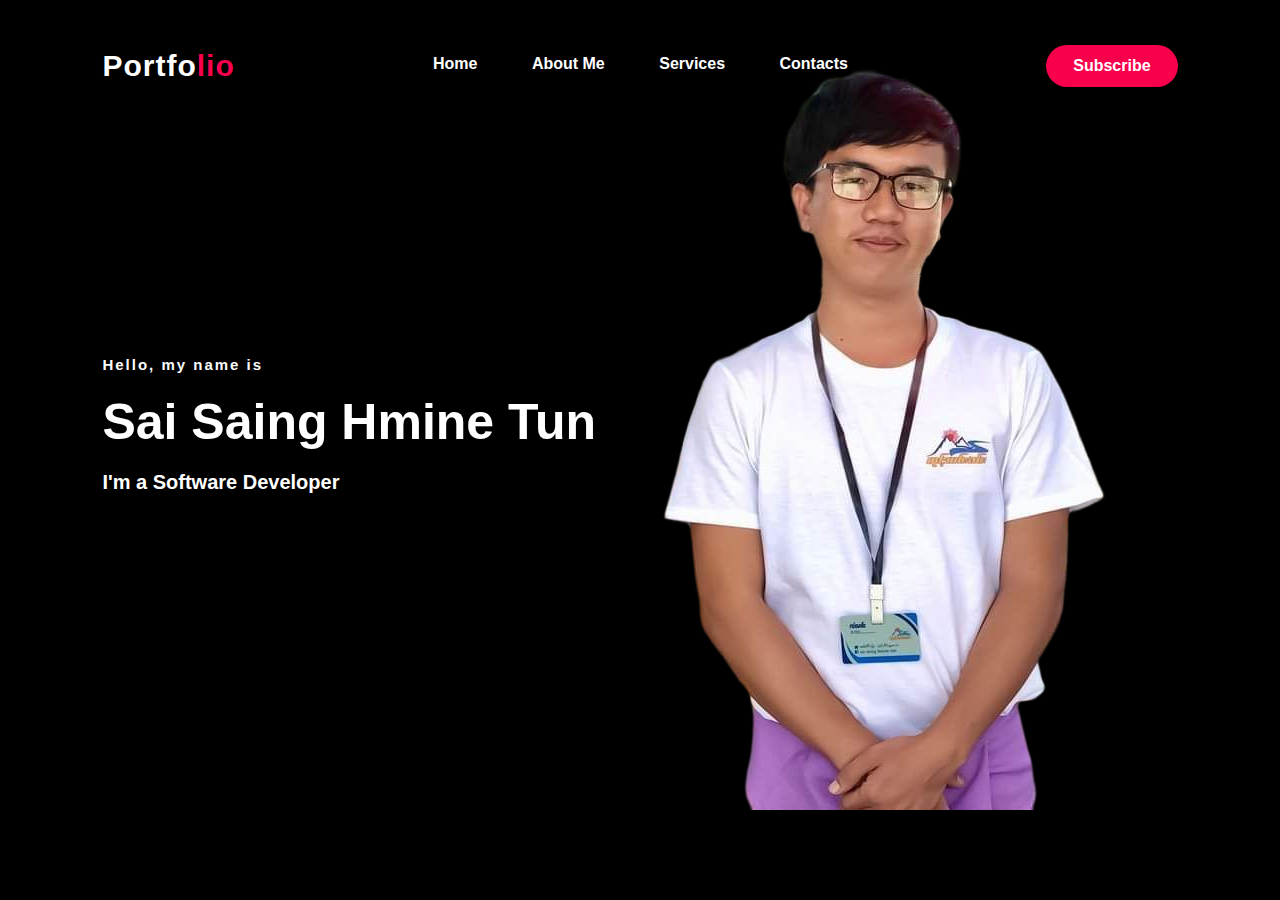
<file: index.html>
<!DOCTYPE html>
<html lang="en">
    <head>
        <link href="https://cdn.jsdelivr.net/npm/bootstrap@5.0.2/dist/css/bootstrap.min.css" rel="stylesheet" integrity="sha384-EVSTQN3/azprG1Anm3QDgpJLIm9Nao0Yz1ztcQTwFspd3yD65VohhpuuCOmLASjC" crossorigin="anonymous">
        <script src="https://cdn.jsdelivr.net/npm/bootstrap@5.0.2/dist/js/bootstrap.bundle.min.js" integrity="sha384-MrcW6ZMFYlzcLA8Nl+NtUVF0sA7MsXsP1UyJoMp4YLEuNSfAP+JcXn/tWtIaxVXM" crossorigin="anonymous"></script>
        <link href="styles.css" rel="stylesheet">
        <link rel="stylesheet" href="https://cdnjs.cloudflare.com/ajax/libs/font-awesome/6.2.0/css/all.min.css" integrity="sha512-xh6O/CkQoPOWDdYTDqeRdPCVd1SpvCA9XXcUnZS2FmJNp1coAFzvtCN9BmamE+4aHK8yyUHUSCcJHgXloTyT2A==" crossorigin="anonymous" referrerpolicy="no-referrer" />        <script src="main.js"></script>
        <title>Sai Saing Hmine Tun</title>
    </head>
    <body>
        <!-- Hero Section Start -->
        <div class="hero">
            <nav>
                <h2 class="logo">Portfo<span>lio</span></h2>
                <ul class="menu">
                    <li id="home-page" onclick="change_page(event)">Home</li>
                    <li id="about-page" onclick="change_page(event)">About me</li>
                    <li id="service-page" onclick="change_page(event)">Services</li>
                    <li id="contact-page" onclick="change_page(event)">Contacts</li>
                </ul>
                <a href="#" class="btn-hire">Subscribe</a>
            </nav>
        </div>
        <!-- Intro to myself -->
        <div class="content">
            <h3 id="intro1">Hello, my name is</h3>
            <h2 id="name">Sai Saing Hmine Tun</h2>
            <h3 id="intro2">I'm a Software Developer</h3>
        </div>
    </body>
</html>
</file>
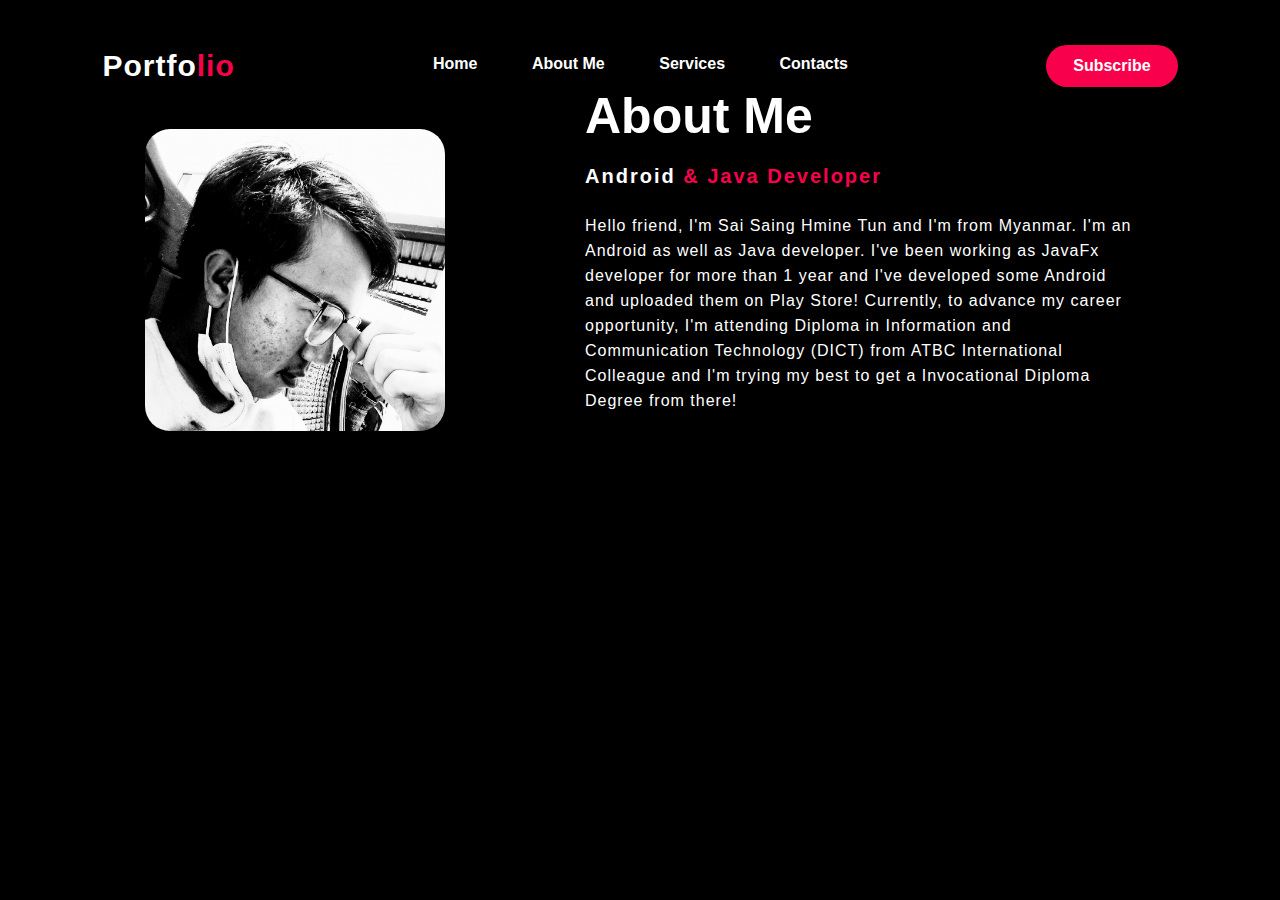
<file: about.html>
<!DOCTYPE html>

<html lang="en">
    <head>
        <link href="https://cdn.jsdelivr.net/npm/bootstrap@5.0.2/dist/css/bootstrap.min.css" rel="stylesheet" integrity="sha384-EVSTQN3/azprG1Anm3QDgpJLIm9Nao0Yz1ztcQTwFspd3yD65VohhpuuCOmLASjC" crossorigin="anonymous">
        <script src="https://cdn.jsdelivr.net/npm/bootstrap@5.0.2/dist/js/bootstrap.bundle.min.js" integrity="sha384-MrcW6ZMFYlzcLA8Nl+NtUVF0sA7MsXsP1UyJoMp4YLEuNSfAP+JcXn/tWtIaxVXM" crossorigin="anonymous"></script>
        <link href="styles.css" rel="stylesheet">
        <link rel="stylesheet" href="https://cdnjs.cloudflare.com/ajax/libs/font-awesome/6.2.0/css/all.min.css" integrity="sha512-xh6O/CkQoPOWDdYTDqeRdPCVd1SpvCA9XXcUnZS2FmJNp1coAFzvtCN9BmamE+4aHK8yyUHUSCcJHgXloTyT2A==" crossorigin="anonymous" referrerpolicy="no-referrer" />
        <script src="main.js"></script>
        <title>Sai Saing Hmine Tun</title>
    </head>
    <body>

        <!----- Hero Section Start ------>
        <section class="about">
            <nav>
                <h2 class="logo">Portfo<span>lio</span></h2>
                <ul class="menu">
                    <li id="home-page" onclick="change_page(event)">Home</li>
                    <li id="about-page" onclick="change_page(event)">About me</li>
                    <li id="service-page" onclick="change_page(event)">Services</li>
                    <li id="contact-page" onclick="change_page(event)">Contacts</li>
                </ul>
                <a href="#" class="btn-hire">Subscribe</a>
            </nav>
            <div class="main">
                <img src="images/dict-saisainghminetun.jpg">
                <div class="about-text">
                    <h2>About Me</h2>
                    <h5>Android <span>& Java developer</span></h5>
                    <p>
                        Hello friend, I'm Sai Saing Hmine Tun and I'm from Myanmar.
                        I'm an Android as well as Java developer. I've been working as JavaFx developer for more than 1 year and I've developed some Android and uploaded them on Play Store!
                        Currently, to advance my career opportunity, I'm attending Diploma in Information and Communication Technology (DICT) from ATBC International Colleague and I'm trying my best to get a Invocational Diploma Degree from there!
                    </p>
                </div>
            </div>
        </section>
    </body>
</html>
</file>
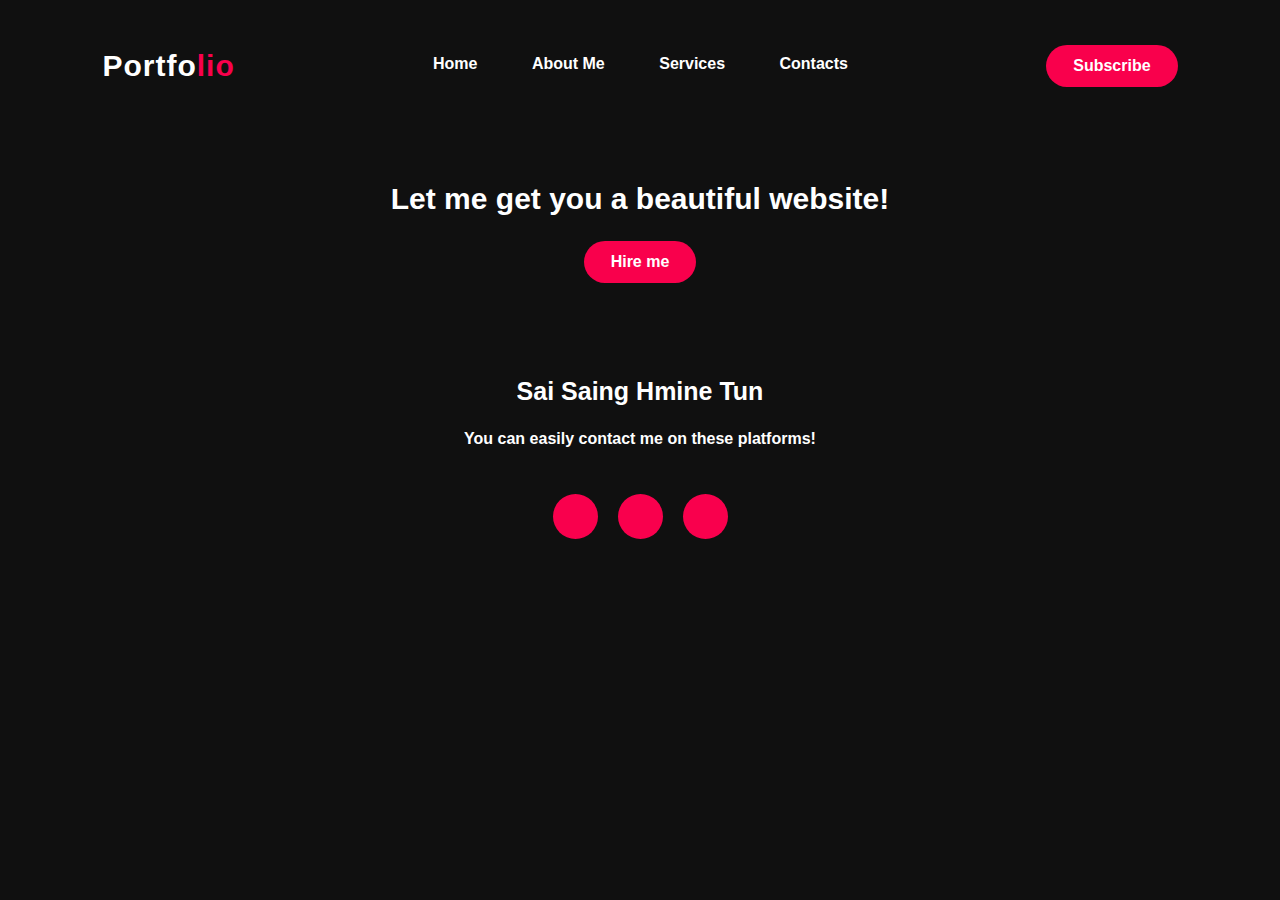
<file: contact.html>
<!DOCTYPE html>

<html lang="en">
    <head>
        <link href="https://cdn.jsdelivr.net/npm/bootstrap@5.0.2/dist/css/bootstrap.min.css" rel="stylesheet" integrity="sha384-EVSTQN3/azprG1Anm3QDgpJLIm9Nao0Yz1ztcQTwFspd3yD65VohhpuuCOmLASjC" crossorigin="anonymous">
        <script src="https://cdn.jsdelivr.net/npm/bootstrap@5.0.2/dist/js/bootstrap.bundle.min.js" integrity="sha384-MrcW6ZMFYlzcLA8Nl+NtUVF0sA7MsXsP1UyJoMp4YLEuNSfAP+JcXn/tWtIaxVXM" crossorigin="anonymous"></script>
        <link href="styles.css" rel="stylesheet">
        <link rel="stylesheet" href="https://cdnjs.cloudflare.com/ajax/libs/font-awesome/6.2.0/css/all.min.css" integrity="sha512-xh6O/CkQoPOWDdYTDqeRdPCVd1SpvCA9XXcUnZS2FmJNp1coAFzvtCN9BmamE+4aHK8yyUHUSCcJHgXloTyT2A==" crossorigin="anonymous" referrerpolicy="no-referrer" />
        <script src="main.js"></script>
        <title>Sai Saing Hmine Tun</title>
    </head>
    <body>
        <div class="nav-bar">
            <nav>
                <h2 class="logo">Portfo<span>lio</span></h2>
                <ul class="menu">
                    <li id="home-page" onclick="change_page(event)">Home</li>
                    <li id="about-page" onclick="change_page(event)">About me</li>
                    <li id="service-page" onclick="change_page(event)">Services</li>
                    <li id="contact-page" onclick="change_page(event)">Contacts</li>
                </ul>
                <a href="#" class="btn-hire">Subscribe</a>
            </nav>
            <div class="contact-me">
                <p>Let me get you a beautiful website!</p>
                <a href="#" class="btn-hire">Hire me</a>
            </div>

            <div class="footer">
                <p>Sai Saing Hmine Tun</p>
                <p>You can easily contact me on these platforms!</p>
                <div class="social">
                    <a href="http://www.facebook.com/sai.saing.hmine.tun"><i class="fa-brands fa-square-facebook"></i></a>
                    <a href="#"><i class="fa-brands fa-weixin"></i></a>
                    <a href="http://www.instagram.com/saimao.muse"><i class="fa-brands fa-instagram"></i></a>
                </div>
            </div>
        </div>
    </body>
</html>
</file>
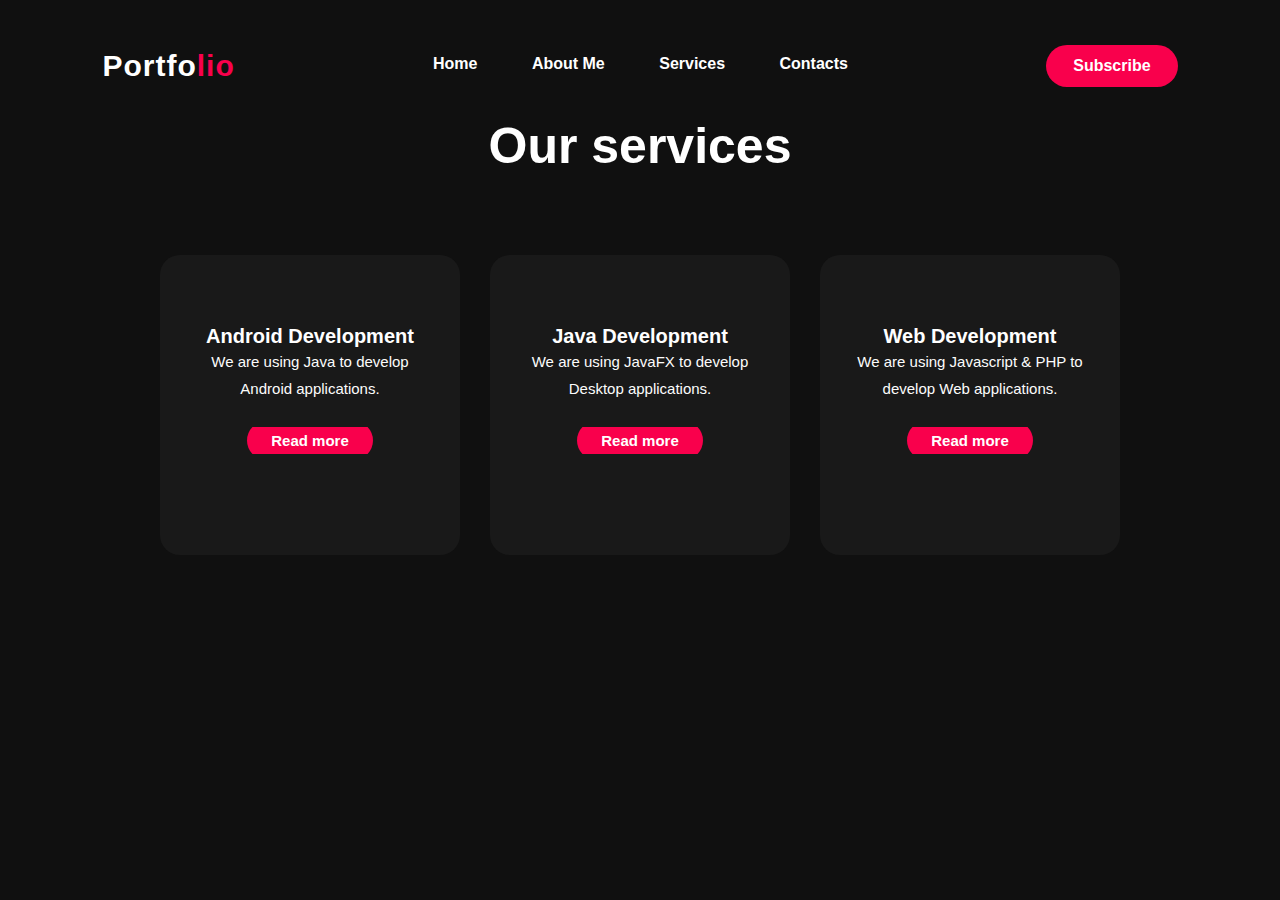
<file: services.html>
<!DOCTYPE html>

<html lang="en">
    <head>
        <link href="https://cdn.jsdelivr.net/npm/bootstrap@5.0.2/dist/css/bootstrap.min.css" rel="stylesheet" integrity="sha384-EVSTQN3/azprG1Anm3QDgpJLIm9Nao0Yz1ztcQTwFspd3yD65VohhpuuCOmLASjC" crossorigin="anonymous">
        <script src="https://cdn.jsdelivr.net/npm/bootstrap@5.0.2/dist/js/bootstrap.bundle.min.js" integrity="sha384-MrcW6ZMFYlzcLA8Nl+NtUVF0sA7MsXsP1UyJoMp4YLEuNSfAP+JcXn/tWtIaxVXM" crossorigin="anonymous"></script>
        <link href="styles.css" rel="stylesheet">
        <link rel="stylesheet" href="https://cdnjs.cloudflare.com/ajax/libs/font-awesome/6.2.0/css/all.min.css" integrity="sha512-xh6O/CkQoPOWDdYTDqeRdPCVd1SpvCA9XXcUnZS2FmJNp1coAFzvtCN9BmamE+4aHK8yyUHUSCcJHgXloTyT2A==" crossorigin="anonymous" referrerpolicy="no-referrer" />
        <script src="main.js"></script>
        <title>Sai Saing Hmine Tun</title>
    </head>
    <body>
        <div class="service">
            <nav>
                <h2 class="logo">Portfo<span>lio</span></h2>
                <ul class="menu">
                    <li id="home-page" onclick="change_page(event)">Home</li>
                    <li id="about-page" onclick="change_page(event)">About me</li>
                    <li id="service-page" onclick="change_page(event)">Services</li>
                    <li id="contact-page" onclick="change_page(event)">Contacts</li>
                </ul>
                <a href="#" class="btn-hire">Subscribe</a>
            </nav>
            <div class="title">
                <h2>Our services</h2>
            </div>
            <div class="box">

                <div class="card"><i class="fa-solid fa-mobile"></i>
                    <h5>Android Development</h5>
                    <div class="pra">
                        <p>
                            We are using Java to develop Android applications.
                        </p>
                        <p style="text-align: center;">
                            <a href="#" class="btn" style="padding: 9px 22px;">Read more</a>
                        </p>
                    </div>
                </div>
                <div class="card">
                    <i class="fa-solid fa-desktop"></i>
                    <h5>Java Development</h5>
                    <div class="pra">
                        <p>
                            We are using JavaFX to develop Desktop applications.
                        </p>
                        <p style="text-align: center;">
                            <a href="#" class="btn" style="padding: 9px 22px;">Read more</a>
                        </p>
                    </div>
                </div>
                <div class="card">
                    <i class="fa-brands fa-internet-explorer"></i>
                    <h5>Web Development</h5>
                    <div class="pra">
                        <p>
                            We are using Javascript & PHP to develop Web applications.
                        </p>
                        <p style="text-align: center;">
                            <a href="#" class="btn" style="padding: 9px 22px;">Read more</a>
                        </p>
                    </div>
                </div>
            </div>

    </body>
</html>
</file>
<file: styles.css>
* {
    padding: 0;
    margin: 0;
    font-family: 'Josefin Sans', sans-serif;
    box-sizing: border-box;
    overflow: hidden;
}

.hero {
    height: 100vh;
    width: 100%;
    background-image: url(images/dict-saisainghminetun-bg.png);
    background-color: black;
    background-repeat: no-repeat;
    background-size: center;
    background-position: top;
}

nav {
    display: flex;
    align-items: center;
    justify-content: space-between;
    padding-top: 45px;
    padding-left: 8%;
    padding-right: 8%;
}

.logo {
    color: white;
    font-size: 30px;
    letter-spacing: 1px;
    cursor: pointer;
}

span {
    color: #f9004c;
}

nav ul li {
    list-style-type: none;
    display: inline-block;
    padding: 10px 25px;
    color: white;
    text-decoration: none;
    font-weight: bold;
    text-transform: capitalize;
    cursor: pointer;
}

nav ul li:hover {
    color: #f9004c;
    transition: .4s;
}


.btn {
    background-color: #f9004c;
    color: white;
    text-decoration: none;
    border: 2px solid transparent;
    font-weight: bold;
    padding: 10px 25px;
    border-radius: 30px;
    transition: transform .4s;
}

.btn:hover {
    transform: scale(1.2);
}

.content {
    position: absolute;
    top: 50%;
    left: 8%;
    transform: translateY(-50%);
}

#name {
    color: white;
    font-size: 50px;
    margin: 20px 0px 20px;
}

#intro1 {
    color: #fcfcfc;
    letter-spacing: 2px;
    font-size: 15px;
}

#intro2 {
    color: white;
    font-size: 20px;
    margin-bottom: 50px;
}

.about {
    background-color: #000;
    width: 100%;
    height: 100vh;
    color: white;
}

.about img {
    height: auto;
    width: 300px;
    border-radius: 25px;
}

.about-text {
    width: 550px;
}

.about-text h2 {
    font-size: 50px;
    text-transform: capitalize;
    margin-bottom: 20px;
}

.about-text h5 {
    letter-spacing: 2px;
    font-size: 20px;
    margin-bottom: 25px;
    text-transform: capitalize;
}

.about-text p {
    letter-spacing: 1px;
    line-height: 25px;
    font-size: 16px;
    margin-bottom: 60px;
}

.main {
    width: 1130px;
    max-width: 95%;
    margin: 0 auto;
    display: flex;
    align-items: center;
    justify-content: space-around;
}

.service {
    background-color: #101010;
    height: 100vh;
    width: 100%;
}

.title h2 {
    color: white;
    font-size: 50px;
    margin: 30px auto;
    text-align: center;
}

.box {
    display: flex;
    justify-content: center;
    align-items: center;
    min-height: 400px;
}

.card {
    height: 300px;
    width: 300px;
    background-color: #191919;
    border-radius: 20px;
    margin: 15px;
    padding: 20px 35px;
    position: relative;
    overflow: hidden;
    text-align: center;
}

.card i {
    font-size: 50px;
    display: block;
    text-align: center;
    margin: 25px 0px;
    color: #f9004d;
}

.card h5 {
    color: white;
    font-size: 20px;
}

.pra p {
    color: #fcfcfc;
    font-size: 15px;
    line-height: 27px;
    margin-bottom: 25px;
}

.contact-me {
    width: 100%;
    height: 290px;
    display: flex;
    align-items: center;
    flex-direction: column;
    justify-content: center;
}

.contact-me p {
    color: white;
    font-size: 30px;
    font-weight: bold;
    margin-bottom: 25px;
}

.btn-hire {
    background-color: #f9004c;
    color: white;
    text-decoration: none;
    border: 2px solid transparent;
    font-weight: bold;
    padding: 10px 25px;
    border-radius: 30px;
    transition: transform .4s;
}

.btn-hire:hover {
    background-color: transparent;
    border: 2px solid #f9004d;
    cursor: pointer;
    color: white;
}


.nav-bar {
    background-color: #101010;
    width: 100%;
    height: 100vh;
}

.footer {
    width: 100%;
    display: flex;
    flex-direction: column;
    align-items: center;
    justify-content: center;
}

.footer p:nth-child(1) {
    font-size: 25px;
    color: white;
    margin-bottom: 20px;
    font-weight: bold;
}

.footer p:nth-child(2) {
    font-size: 16px;
    line-height: 26px;
    color: white;
    margin-bottom: 20px;
    font-weight: bold;
}

.social {
    display: flex;
}

.social a {
    width: 45px;
    height: 45px;
    display: flex;
    align-items: center;
    justify-content: center;
    background: #f9004d;
    border-radius: 50%;
    margin: 22px 10px;
    color: white;
    text-decoration: none;
    font-size: 20px;
}

.social a:hover {
    transform: scale(1.3);
    transition: .3s;
}
</file>
